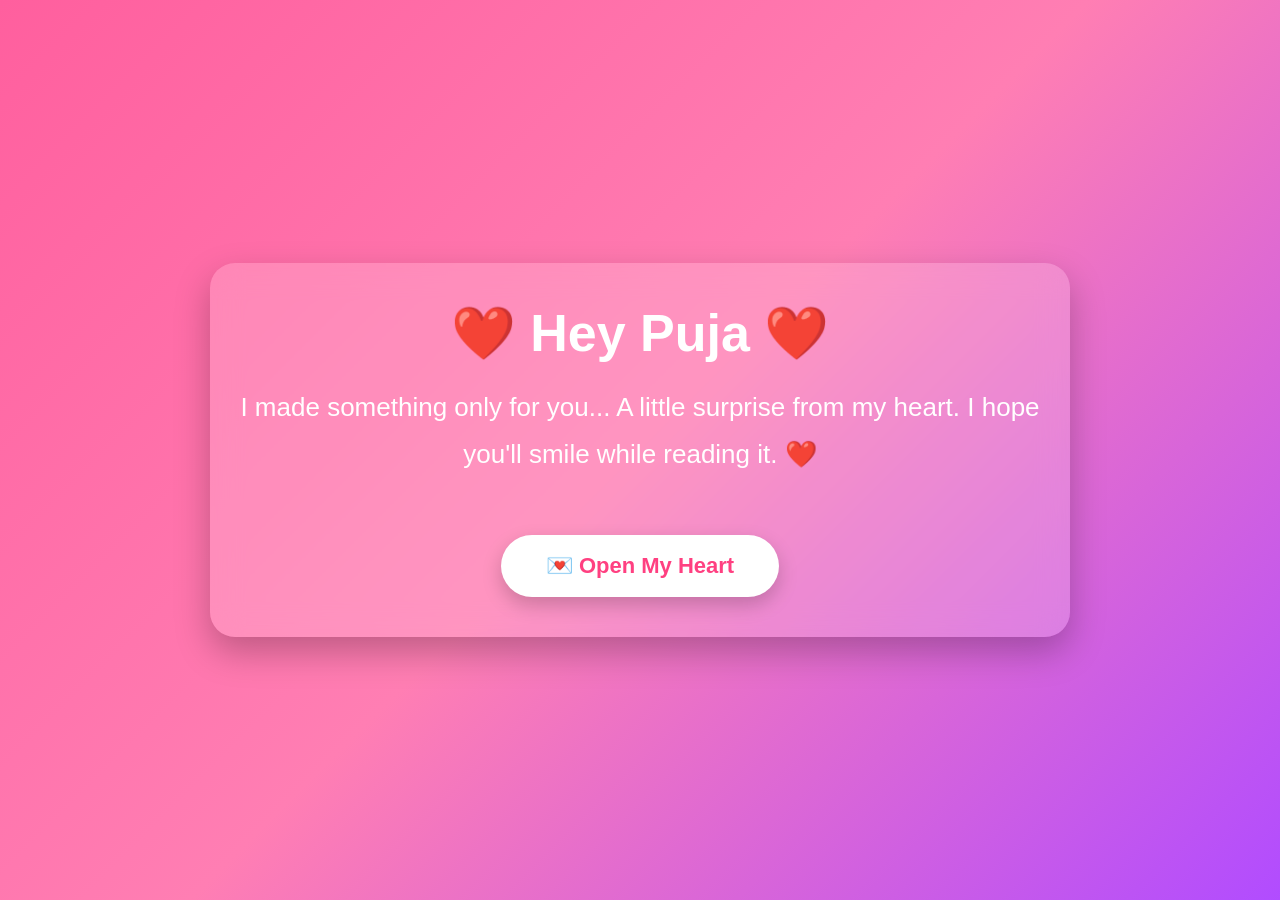
<file: index.html>
<!DOCTYPE html>
<html lang="en">
<head>
<meta charset="UTF-8">
<meta name="viewport" content="width=device-width, initial-scale=1.0">
<title>For My Love ❤️</title>

<link rel="stylesheet" href="style.css">

</head>

<body>

<div class="container" style="min-height:100vh;display:flex;justify-content:center;align-items:center;">
    <div class="card">

<h1>❤️ Hey Puja ❤️</h1>

<p>

I made something only for you...

A little surprise from my heart.

I hope you'll smile while reading it.

❤️

</p>

<br>

<button onclick="location.href='letter.html'">

💌 Open My Heart

</button>

</div>

</div>

<script src="script.js"></script>

</body>
</html>
</file>
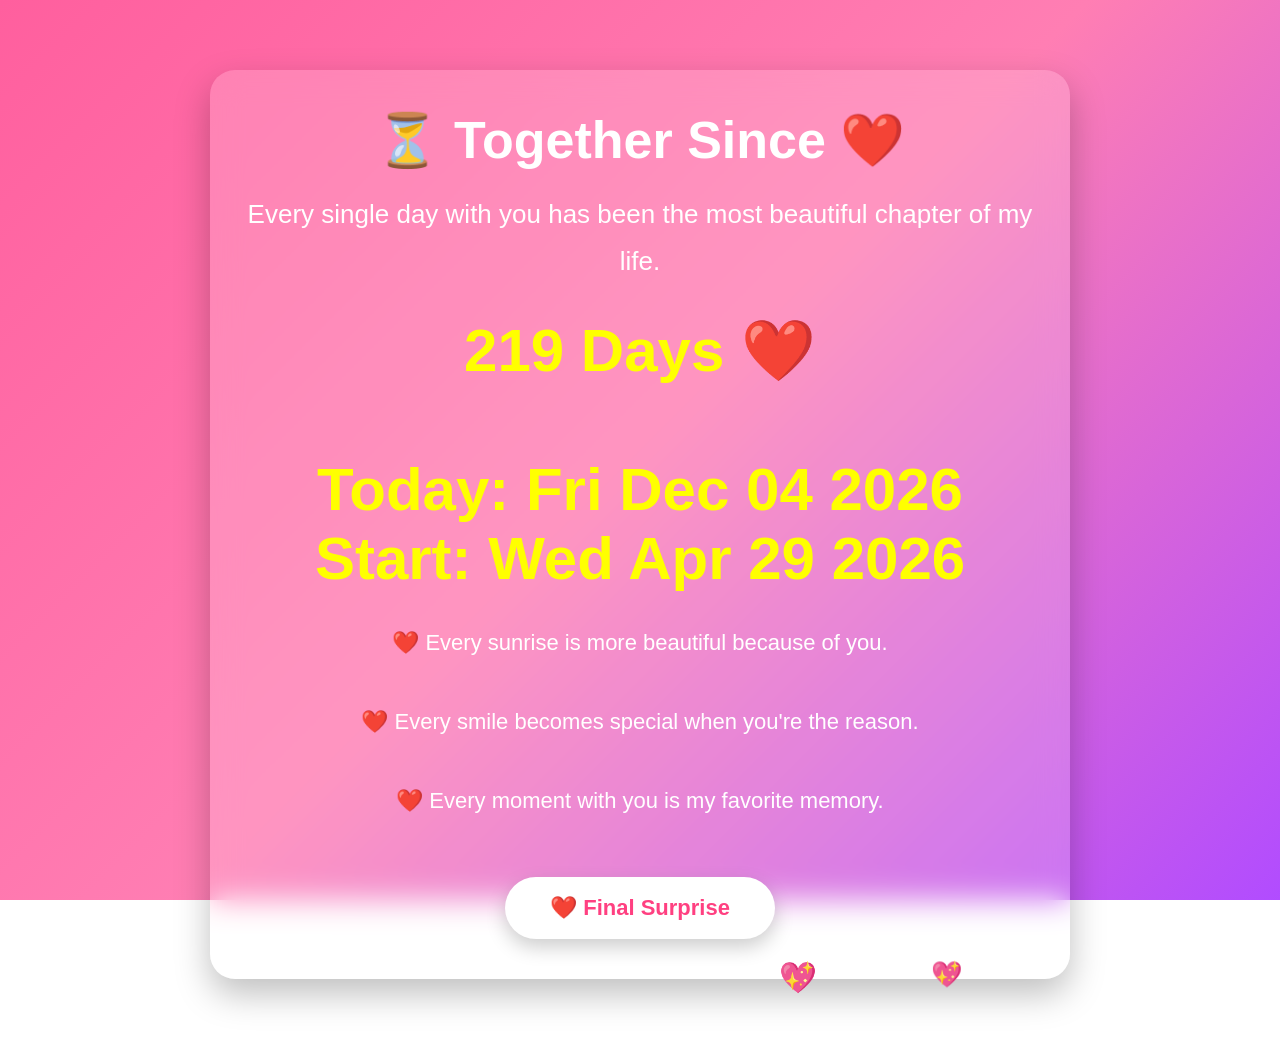
<file: days.html>
<!DOCTYPE html>
<html lang="en">
<head>

<meta charset="UTF-8">
<meta name="viewport" content="width=device-width, initial-scale=1.0">

<title>Together Since ❤️</title>

<link rel="stylesheet" href="style.css">

<style>

#days{
font-size:60px;
font-weight:bold;
color:yellow;
margin:30px 0;
}

.quote{
font-size:22px;
line-height:1.8;
margin-top:20px;
}

</style>

</head>

<body>

<div class="container fade">

<div class="card">

<h1>⏳ Together Since ❤️</h1>

<p>
Every single day with you has been the most beautiful chapter of my life.
</p>

<h2 id="days"></h2>

<div class="quote">

❤️ Every sunrise is more beautiful because of you.<br><br>

❤️ Every smile becomes special when you're the reason.<br><br>

❤️ Every moment with you is my favorite memory.

</div>

<br><br>

<button onclick="location.href='proposal.html'">

❤️ Final Surprise

</button>

</div>

</div>

<script src="script.js"></script>

</body>

</html>
</file>
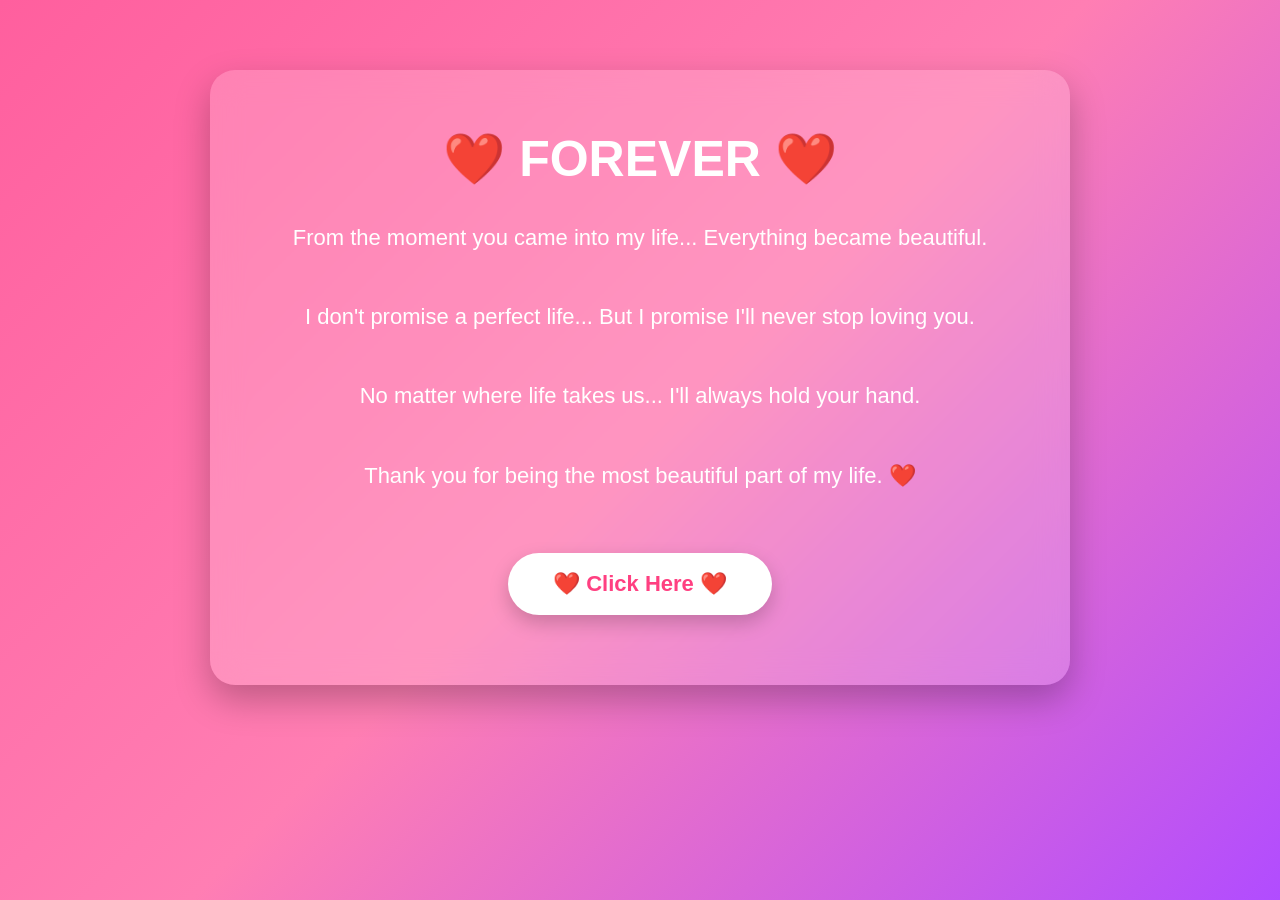
<file: forever.html>
<!DOCTYPE html>
<html lang="en">
<head>

<meta charset="UTF-8">
<meta name="viewport" content="width=device-width, initial-scale=1.0">

<title>Forever ❤️</title>

<link rel="stylesheet" href="style.css">

<style>

h1{
font-size:50px;
margin-top:20px;
animation:glow 2s infinite alternate;
}

#final{
font-size:32px;
color:yellow;
margin-top:30px;
font-weight:bold;
}

.message{
font-size:22px;
line-height:1.8;
margin-top:30px;
}

@keyframes glow{

from{
text-shadow:0 0 10px white;
}

to{
text-shadow:0 0 30px red,
0 0 60px hotpink;
}

}

</style>

</head>

<body>

<div class="container fade">

<div class="card">

<h1>❤️ FOREVER ❤️</h1>

<p class="message">

From the moment you came into my life...

Everything became beautiful.

<br><br>

I don't promise a perfect life...

But I promise I'll never stop loving you.

<br><br>

No matter where life takes us...

I'll always hold your hand.

<br><br>

Thank you for being the most beautiful part of my life.

❤️

</p>

<br>

<button onclick="showLove()">

❤️ Click Here ❤️

</button>

<h2 id="final"></h2>

</div>

</div>

<script src="script.js"></script>

<script>

function showLove(){

document.getElementById("final").innerHTML=

"❤️ I LOVE YOU FOREVER ❤️<br><br>💍 Will Always Be Yours 💍";

createConfetti();

}

</script>

</body>

</html>
</file>
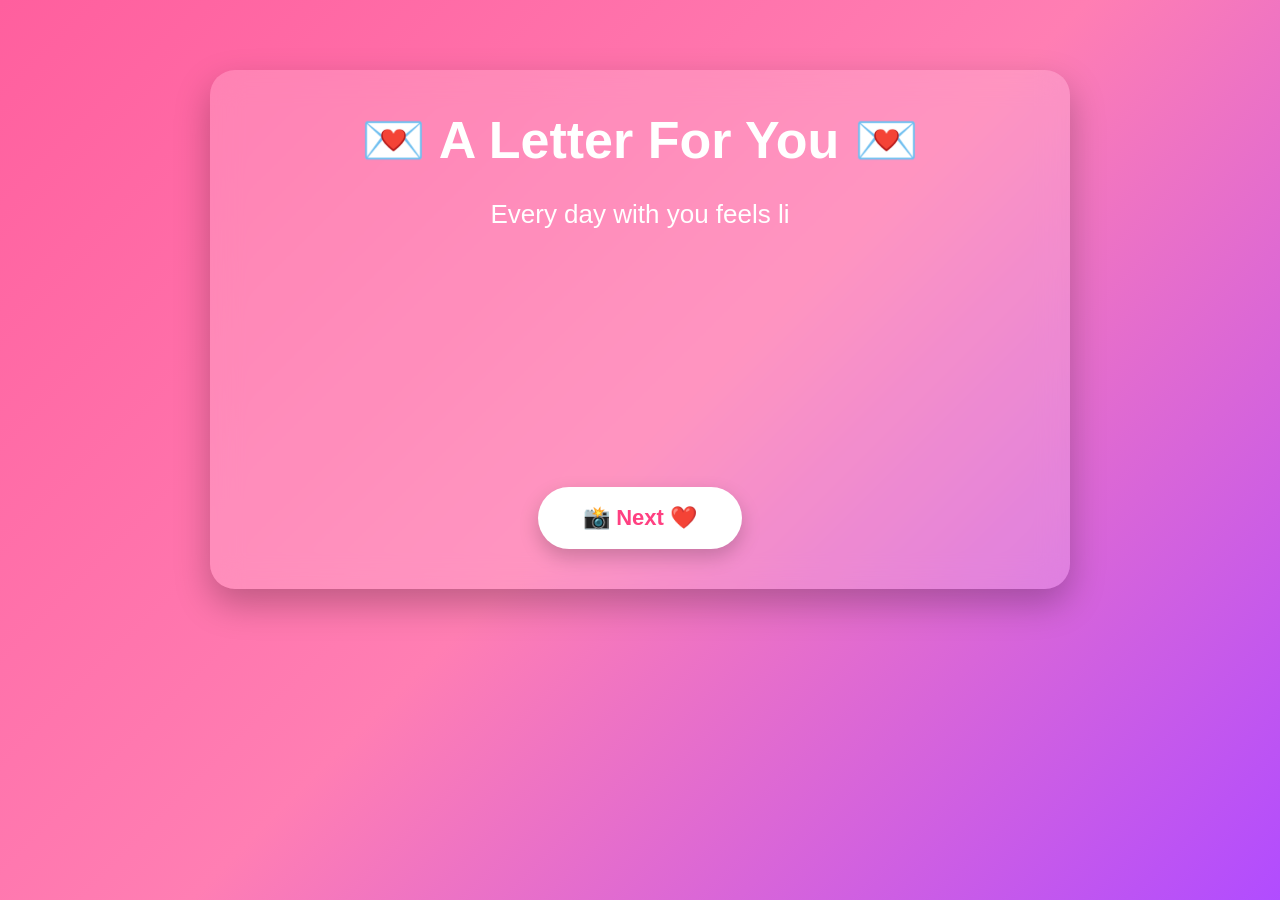
<file: letter.html>
<!DOCTYPE html>
<html lang="en">
<head>
<meta charset="UTF-8">
<meta name="viewport" content="width=device-width, initial-scale=1.0">

<title>My Letter ❤️</title>

<link rel="stylesheet" href="style.css">

</head>

<body>

<div class="container fade">

<div class="card">

<h1>💌 A Letter For You 💌</h1>

<p id="typing"></p>

<br><br>

<button onclick="location.href='memories.html'">
📸 Next ❤️
</button>

</div>

</div>

<script src="script.js"></script>

</body>
</html>
</file>
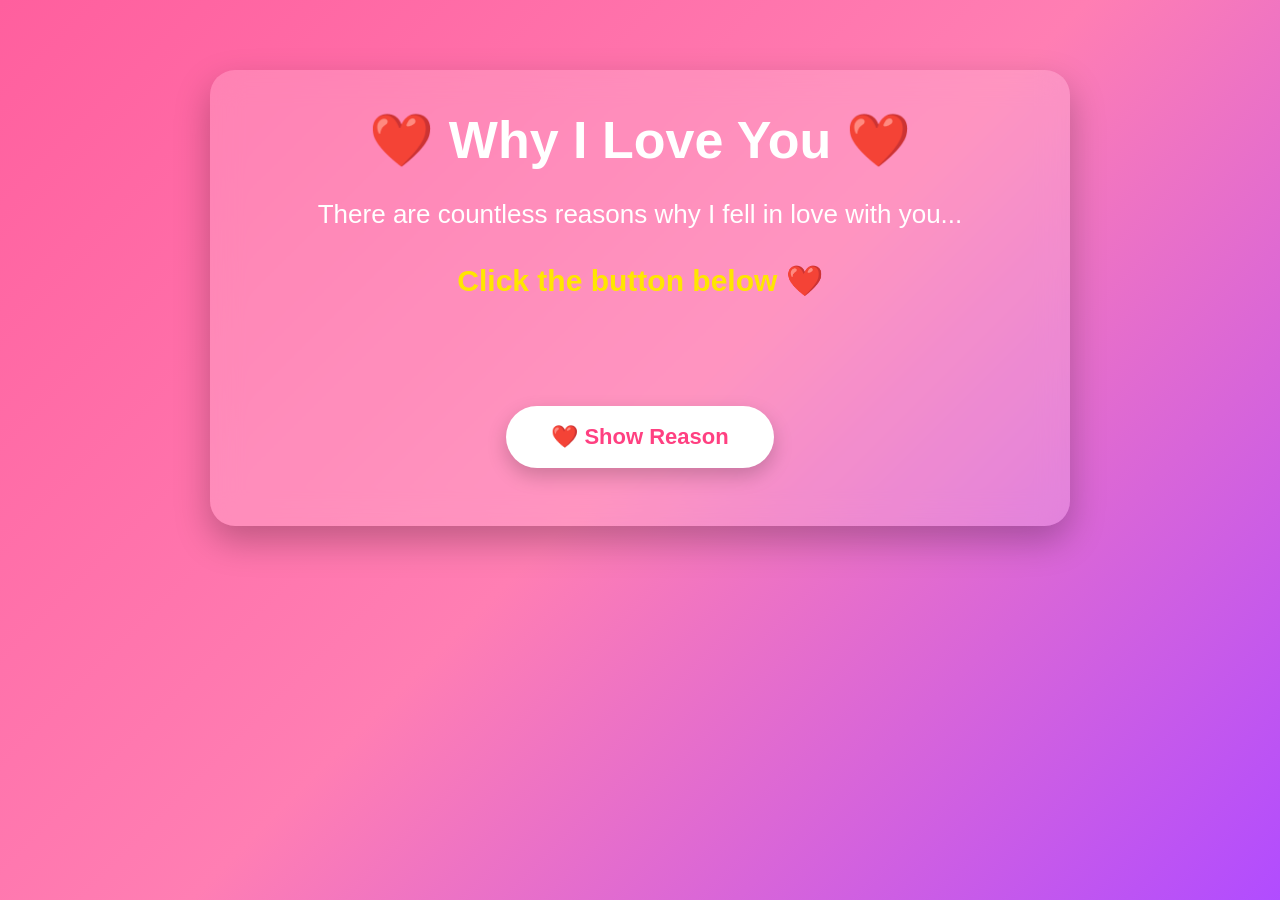
<file: love.html>
<!DOCTYPE html>
<html lang="en">
<head>

<meta charset="UTF-8">
<meta name="viewport" content="width=device-width, initial-scale=1.0">

<title>Why I Love You ❤️</title>

<link rel="stylesheet" href="style.css">

</head>

<body>

<div class="container fade">

<div class="card">

<h1>❤️ Why I Love You ❤️</h1>

<p>
There are countless reasons why I fell in love with you...
</p>

<div id="reason" class="reason">

Click the button below ❤️

</div>

<br>

<button id="showBtn" onclick="showReason()">
❤️ Show Reason
</button>

<br><br>

<button id="nextBtn"
style="display:none;"
onclick="location.href='quiz.html'">

💕 Next

</button>

</div>

</div>

<script src="script.js"></script>

</body>

</html>
</file>
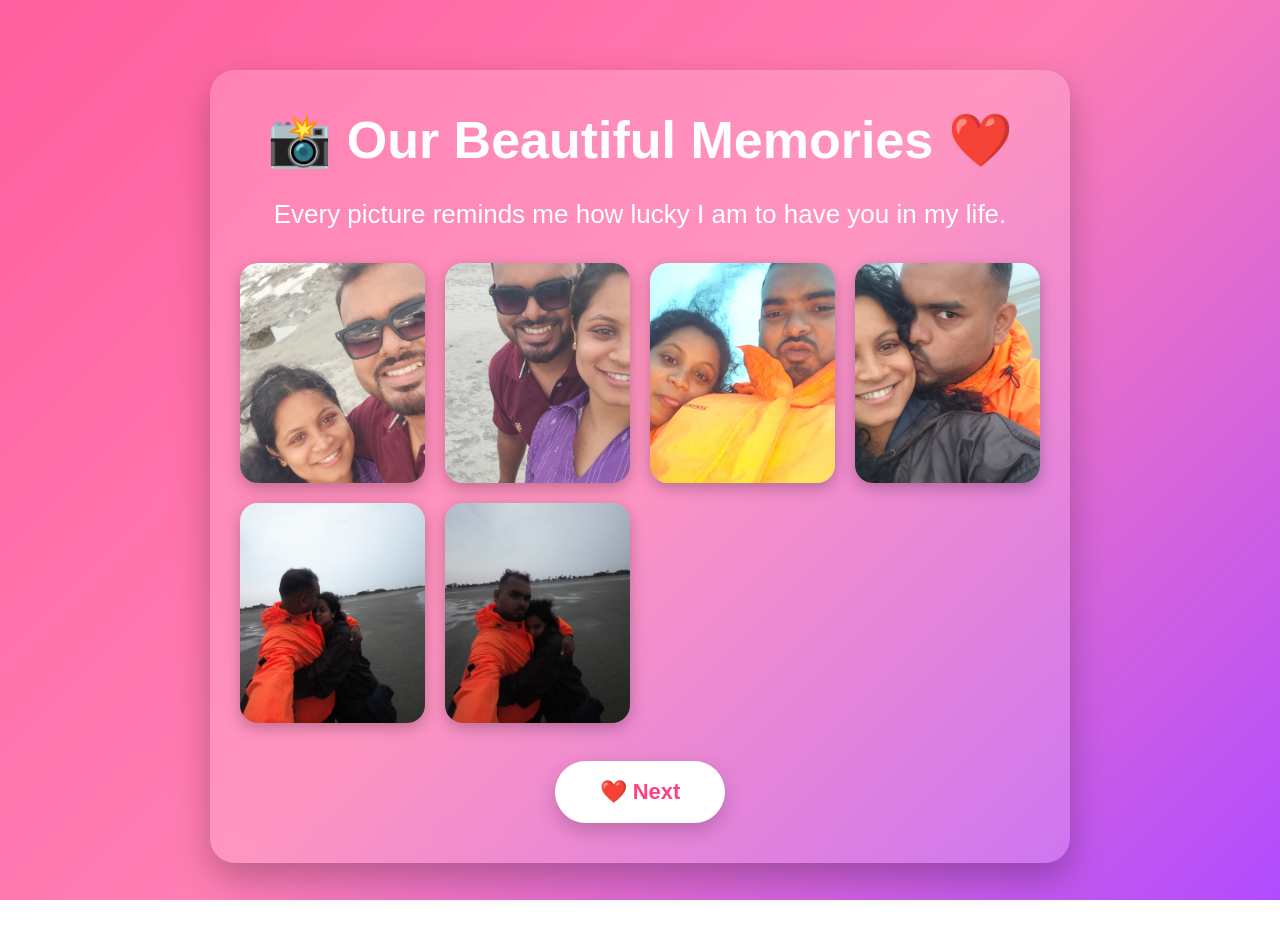
<file: memories.html>
<!DOCTYPE html>
<html lang="en">
<head>
<meta charset="UTF-8">
<meta name="viewport" content="width=device-width, initial-scale=1.0">

<title>Our Memories ❤️</title>

<link rel="stylesheet" href="style.css">

<style>
#popup{
display:none;
position:fixed;
left:0;
top:0;
width:100%;
height:100%;
background:rgba(0,0,0,.9);
justify-content:center;
align-items:center;
z-index:999;
}

#popup img{
max-width:90%;
max-height:85%;
border-radius:20px;
}

#popup span{
position:absolute;
top:20px;
right:30px;
font-size:40px;
cursor:pointer;
color:white;
}
</style>

</head>

<body>

<div class="container fade">

<div class="card">

<h1>📸 Our Beautiful Memories ❤️</h1>

<p>
Every picture reminds me how lucky I am to have you in my life.
</p>

<div class="gallery">

<img src="IMG-20260530-WA0050.jpg" onclick="openImage(this.src)">

<img src="IMG-20260530-WA0060.jpg" onclick="openImage(this.src)">

<img src="IMG-20260621-WA0103.jpg" onclick="openImage(this.src)">

<img src="IMG-20260621-WA0172.jpg" onclick="openImage(this.src)">

<img src="IMG-20260624-WA0021.jpg" onclick="openImage(this.src)">

<img src="IMG-20260702-WA0006.jpg" onclick="openImage(this.src)">

</div>

<br>

<button onclick="location.href='love.html'">
❤️ Next
</button>

</div>

</div>

<div id="popup">

<span onclick="closeImage()">&times;</span>

<img id="popupImg">

</div>

<script src="script.js"></script>

<script>

function openImage(src){

document.getElementById("popup").style.display="flex";

document.getElementById("popupImg").src=src;

}

function closeImage(){

document.getElementById("popup").style.display="none";

}

</script>

</body>
</html>
</file>
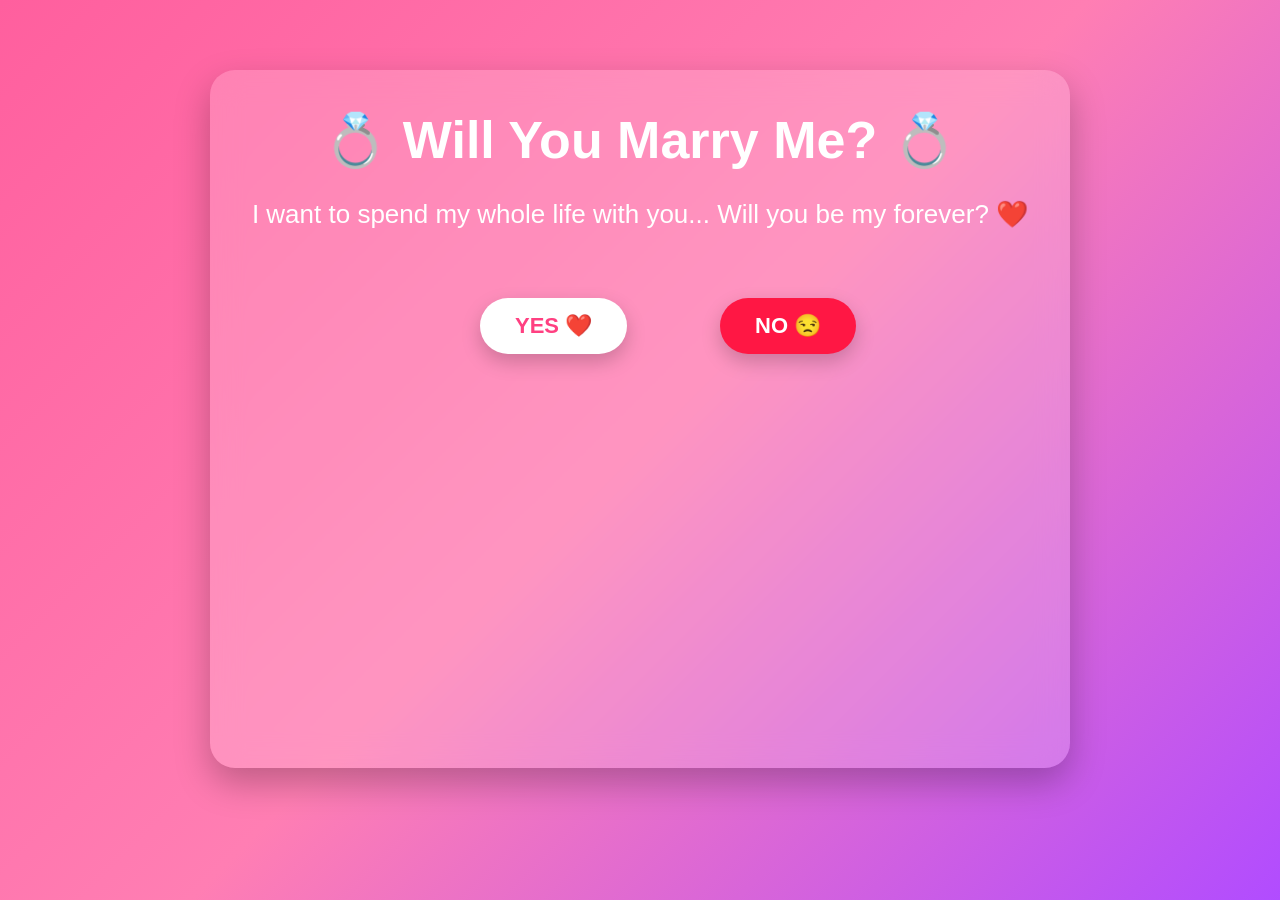
<file: proposal.html>
<!DOCTYPE html>
<html lang="en">
<head>
<meta charset="UTF-8">
<meta name="viewport" content="width=device-width, initial-scale=1.0">

<title>Will You Marry Me? ❤️</title>

<link rel="stylesheet" href="style.css">

<style>

body{
overflow:hidden;
}

.buttons{
position:relative;
height:180px;
margin-top:40px;
}

#yesBtn,#noBtn{
position:absolute;
padding:15px 35px;
font-size:22px;
border:none;
border-radius:30px;
cursor:pointer;
transition:.4s;
}

#yesBtn{
left:30%;
background:#fff;
color:#ff4081;
}

#noBtn{
left:60%;
background:#ff1744;
color:white;
}

#message{
margin-top:200px;
font-size:28px;
color:yellow;
font-weight:bold;
min-height:50px;
}

</style>

</head>

<body>

<div class="container">

<div class="card">

<h1>💍 Will You Marry Me? 💍</h1>

<p>

I want to spend my whole life with you...

Will you be my forever?

❤️

</p>

<div class="buttons">

<button id="yesBtn" onclick="yesAnswer()">

YES ❤️

</button>

<button id="noBtn" onclick="noAnswer()">

NO 😒

</button>

</div>

<h2 id="message"></h2>

</div>

</div>

<script>

let count=0;

function noAnswer(){

count++;

let no=document.getElementById("noBtn");

if(count<=4){

let x=Math.random()*220+20;

let y=Math.random()*100+20;

no.style.left=x+"px";

no.style.top=y+"px";

}

else{

no.style.display="none";

document.getElementById("message").innerHTML=

"🥺 Ab to maan jao babu... ❤️<br> Aur kitna rulayogi? 💕";

}

}

function yesAnswer(){

window.location.href="forever.html";

}

</script>

</body>
</html>
</file>
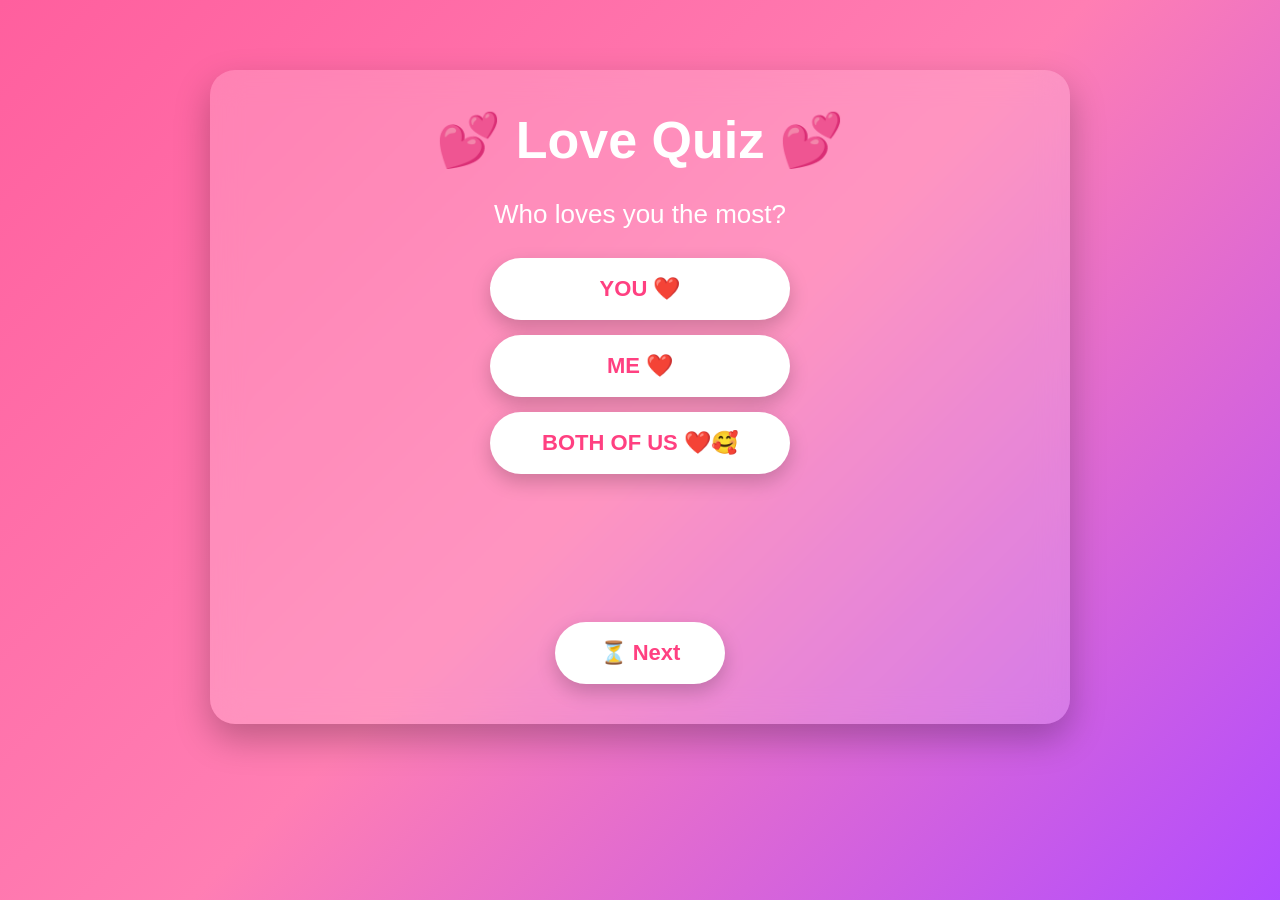
<file: quiz.html>
<!DOCTYPE html>
<html lang="en">
<head>

<meta charset="UTF-8">
<meta name="viewport" content="width=device-width, initial-scale=1.0">

<title>Love Quiz ❤️</title>

<link rel="stylesheet" href="style.css">

<style>

.option{
display:block;
width:100%;
max-width:300px;
margin:15px auto;
}

#quiz{
font-size:26px;
font-weight:bold;
margin-top:20px;
color:yellow;
min-height:70px;
}

</style>

</head>

<body>

<div class="container fade">

<div class="card">

<h1>💕 Love Quiz 💕</h1>

<p>

Who loves you the most?

</p>

<button class="option" onclick="answer()">

YOU ❤️

</button>

<button class="option" onclick="answer()">

ME ❤️

</button>

<button class="option" onclick="answer()">

BOTH OF US ❤️🥰

</button>

<p id="quiz"></p>

<br>

<button onclick="location.href='days.html'">

⏳ Next

</button>

</div>

</div>

<script src="script.js"></script>

</body>
</html>
</file>
<file: style.css>
*{
    margin:0;
    padding:0;
    box-sizing:border-box;
    font-family:'Poppins',Arial,sans-serif;
}

html{
    scroll-behavior:smooth;
}

body{
    min-height:100vh;
    background:linear-gradient(135deg,#ff5f9e,#ff7eb3,#b14cff);
    background-attachment:fixed;
    color:#fff;
    text-align:center;
    overflow-x:hidden;
    position:relative;
}

.container{
    width:95%;
    max-width:900px;
    margin:0 auto;
    padding:40px 20px;
}

.card{
    background:rgba(255,255,255,.18);
    backdrop-filter:blur(15px);
    border-radius:25px;
    padding:40px 30px;
    margin:30px auto;
    box-shadow:0 15px 35px rgba(0,0,0,.25);
    animation:fade .8s ease;
}

h1{
    font-size:52px;
    font-weight:bold;
    margin-bottom:20px;
}

h2{
    font-size:34px;
    margin-bottom:20px;
}

p{
    font-size:26px;
    line-height:1.8;
    margin:20px 0;
}

button{
    background:#fff;
    color:#ff4081;
    border:none;
    border-radius:40px;
    padding:18px 45px;
    font-size:22px;
    font-weight:bold;
    cursor:pointer;
    transition:.3s;
    margin-top:20px;
    box-shadow:0 8px 20px rgba(0,0,0,.2);
}

button:hover{
    transform:scale(1.08);
}

.gallery{
    display:grid;
    grid-template-columns:repeat(auto-fit,minmax(180px,1fr));
    gap:20px;
    margin-top:25px;
}

.gallery img{
    width:100%;
    height:220px;
    object-fit:cover;
    border-radius:18px;
    transition:.3s;
    box-shadow:0 5px 15px rgba(0,0,0,.25);
}

.gallery img:hover{
    transform:scale(1.05);
}

.reason{
    color:#ffe600;
    font-size:30px;
    font-weight:bold;
    min-height:80px;
    margin:25px 0;
}

#typing{
    min-height:220px;
    font-size:26px;
}

#days{
    font-size:70px;
    font-weight:bold;
    color:#ffe600;
    margin-top:20px;
}

#heart{
    position:fixed;
    top:-30px;
    pointer-events:none;
    animation:fall linear forwards;
    z-index:999;
}

@keyframes fall{
    to{
        transform:translateY(110vh);
    }
}

.fade{
    animation:fade .8s ease;
}

@keyframes fade{
    from{
        opacity:0;
        transform:translateY(30px);
    }
    to{
        opacity:1;
        transform:translateY(0);
    }
}

/* Mobile */

@media(max-width:768px){

.container{
    width:95%;
    padding:25px 15px;
}

.card{
    padding:30px 20px;
    border-radius:20px;
}

h1{
    font-size:42px;
}

h2{
    font-size:28px;
}

p{
    font-size:22px;
}

button{
    width:100%;
    padding:18px;
    font-size:20px;
}

.gallery{
    grid-template-columns:repeat(2,1fr);
}

.gallery img{
    height:170px;
}

.reason{
    font-size:24px;
}

#typing{
    min-height:180px;
    font-size:22px;
}

#days{
    font-size:52px;
}

}
</file>
